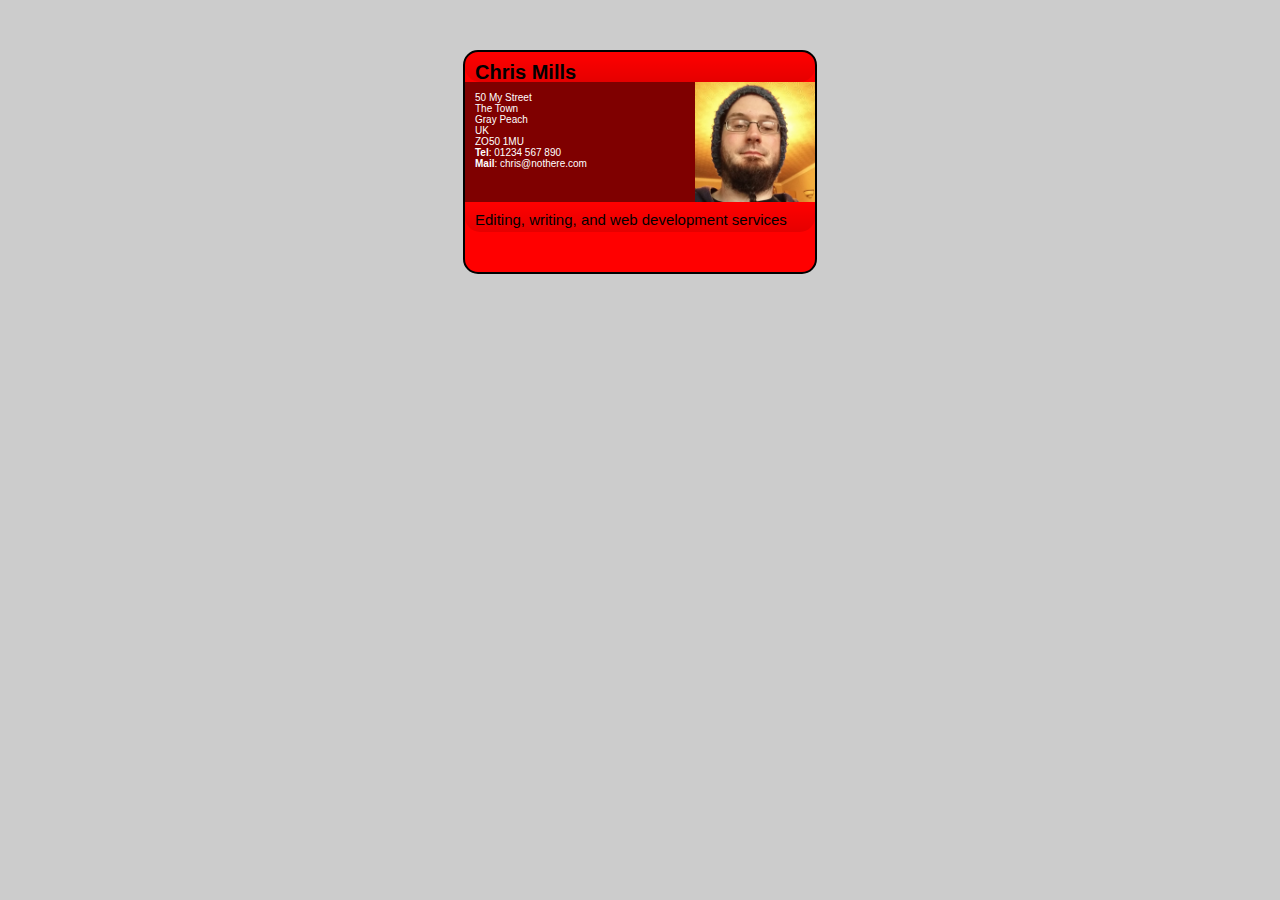
<file: Business Card/index.html>
<!DOCTYPE html>
<html lang="en-US">
  <head>
    <meta charset="utf-8">
    <meta name="viewport" content="width=device-width">
    <title>Fundamental CSS comprehension</title>
    <link rel="stylesheet" href="style.css">
  </head>
  <body>

  <section class="card">
    <header>
      <h2>Chris Mills</h2>
    </header>
    <article>
      <img src="/Business Card/images/chris.jpg" alt="A picture of Chris - a man with glasses, a beard, and a silly wooly hat">
      <p>50 My Street<br>
         The Town<br>
         Gray Peach<br>
         UK<br>
         ZO50 1MU<br>
        <strong>Tel</strong>: 01234 567 890<br>
        <strong>Mail</strong>: chris@nothere.com</p>
    </article>
    <footer>
      <p>Editing, writing, and web development services</p>
    </footer>
  </section>

  </body>
</html>
</file>
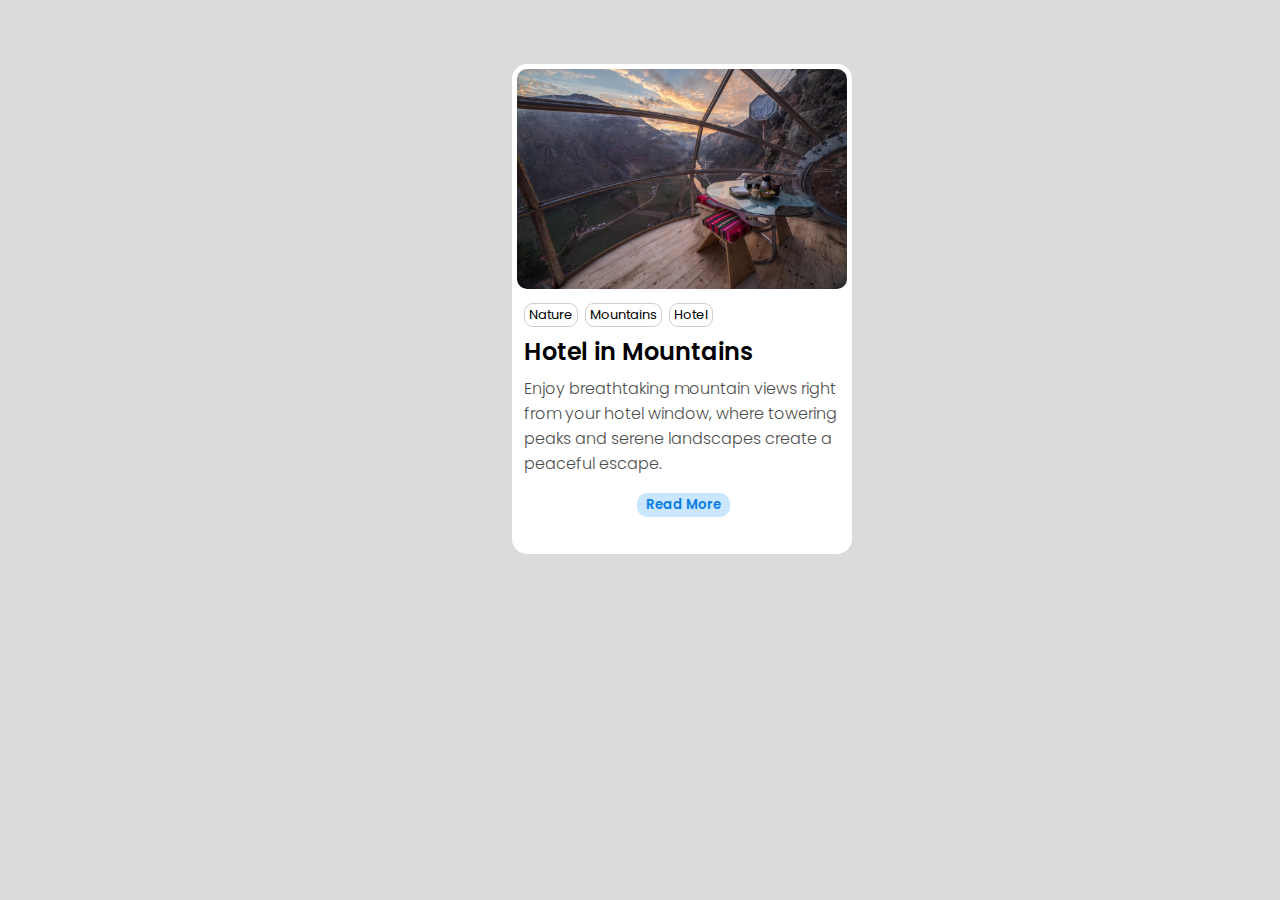
<file: Item Card/index.html>
<!DOCTYPE html>
<html lang="en">

<head>
    <meta charset="UTF-8">
    <meta name="viewport" content="width=device-width, initial-scale=1.0">
    <title>Card</title>
    <link rel="stylesheet" href="style.css">
</head>

<body>
    <div class="card">
        <!-- Image -->
        <div class="image"><img src="mainImage.jpg" alt="hotel in mountains"></div>
        <!-- Tags  -->
        <ul class="tag">
            <li>Nature</li>
            <li>Mountains</li>
            <li>Hotel</li>
        </ul>
        <!-- Title -->
        <h2 class="title">Hotel in Mountains</h2>
        <!-- Description -->
        <p class="desc">
            Enjoy breathtaking mountain views right from your hotel window, where towering peaks and serene landscapes
            create a peaceful escape.
        </p>
        <!-- Button -->
        <button type="button">Read More</button>
    </div>
</body>

</html>
</file>
<file: Business Card/style.css>
/* Specificity of selectors used */

/* 
   .card article img = (0,0,1,2)
   .card footer = (0,0,1,1)
   .card header = (0,0,1,1)
   .card = (0,0,1,0)
   
*/


/* General styles */

body {
  margin: 0;
}

html {
  font-family: 'Helvetica neue', Arial, 'sans serif';
  font-size: 10px;
  background-color: #ccc;
}

/* styles specific to the setup of the card container */

.card {
  width: 35em;
  height: 22em;
  margin: 5em auto;
  background-color: red;
  border: 0.2em solid black;
  border-radius: 1.5em;
}


/* styles specific to the header and footer */

.card header {
  background-image: linear-gradient(to bottom,rgba(0,0,0,0), rgba(0,0,0,0.1));
  border-radius: 0 0 1.5em 1.5em;
}

.card footer {
  background-image: linear-gradient(to bottom,rgba(0,0,0,0), rgba(0,0,0,0.1));
  border-radius: 0 0 1.5em 1.5em;
}

/* styles specific to the main business card contents */

.card article img {
  max-height: 100%;
  float: right;
}

/* New Rules  */

header,footer{
    box-sizing: border-box;
    height: 3em;
    padding: 1em;
}

h2,p{
    margin: 0;
}

.card article{
    height: 12em;
    background-color: rgba(0,0,0,0.5);
}

h2{
    line-height: 1em;
    font-size: 2em;
}

footer p{
    font-size: 1.5em;
    line-height: 1em;
}

article p{
    padding: 1em;
    color: white;
}
</file>
<file: Item Card/style.css>
/* Fonts  */
@import url('https://fonts.googleapis.com/css2?family=Poppins:ital,wght@0,100;0,200;0,300;0,400;0,500;0,600;0,700;0,800;0,900;1,100;1,200;1,300;1,400;1,500;1,600;1,700;1,800;1,900&display=swap');

*{
    font-family: Poppins;
    margin: 0;
    padding: 0;
}

body{
    background-color: rgba(204, 204, 204,0.7)
}

.card{
    padding: 5px;
    background-color: white;
    margin-left: 40% ;
    margin-top: 5%;
    height: 480px;
    width: 330px;
    border-radius: 15px;
}

.image{
    position: relative;
    width: inherit; 
    align-items: center;

}

img{
    position: relative;
    display: fixed;
    width: inherit;
    height: inherit;
    object-fit: contain;
    border-radius: 10px;
}

.card .tag{
    list-style-type: none;
    display: flex;
    margin: 7px;
}

.tag li{
    font-size: small;
    margin-right: 7px;
    border: rgb(194, 194, 194, 0.8) solid 1px;
    border-radius: 9px;
    padding: 1px 4px 1px 4px;
}

.card h2{
    margin: 7px;
    font-size: 1.5em;
    font-weight: 600;

}

.card .desc{
    margin: 7px;
    font-weight: 300;
    opacity: 0.7;
}

.card button{
    position: absolute;
    margin-left: 120px;
    margin-top: 10px;
    background-color: rgb(202, 231, 255);
    color: rgb(8, 125, 227);
    border: none;
    padding: 2px 9px 2px 9px;
    border-radius: 10px;
    font-weight: 600;
}
</file>
